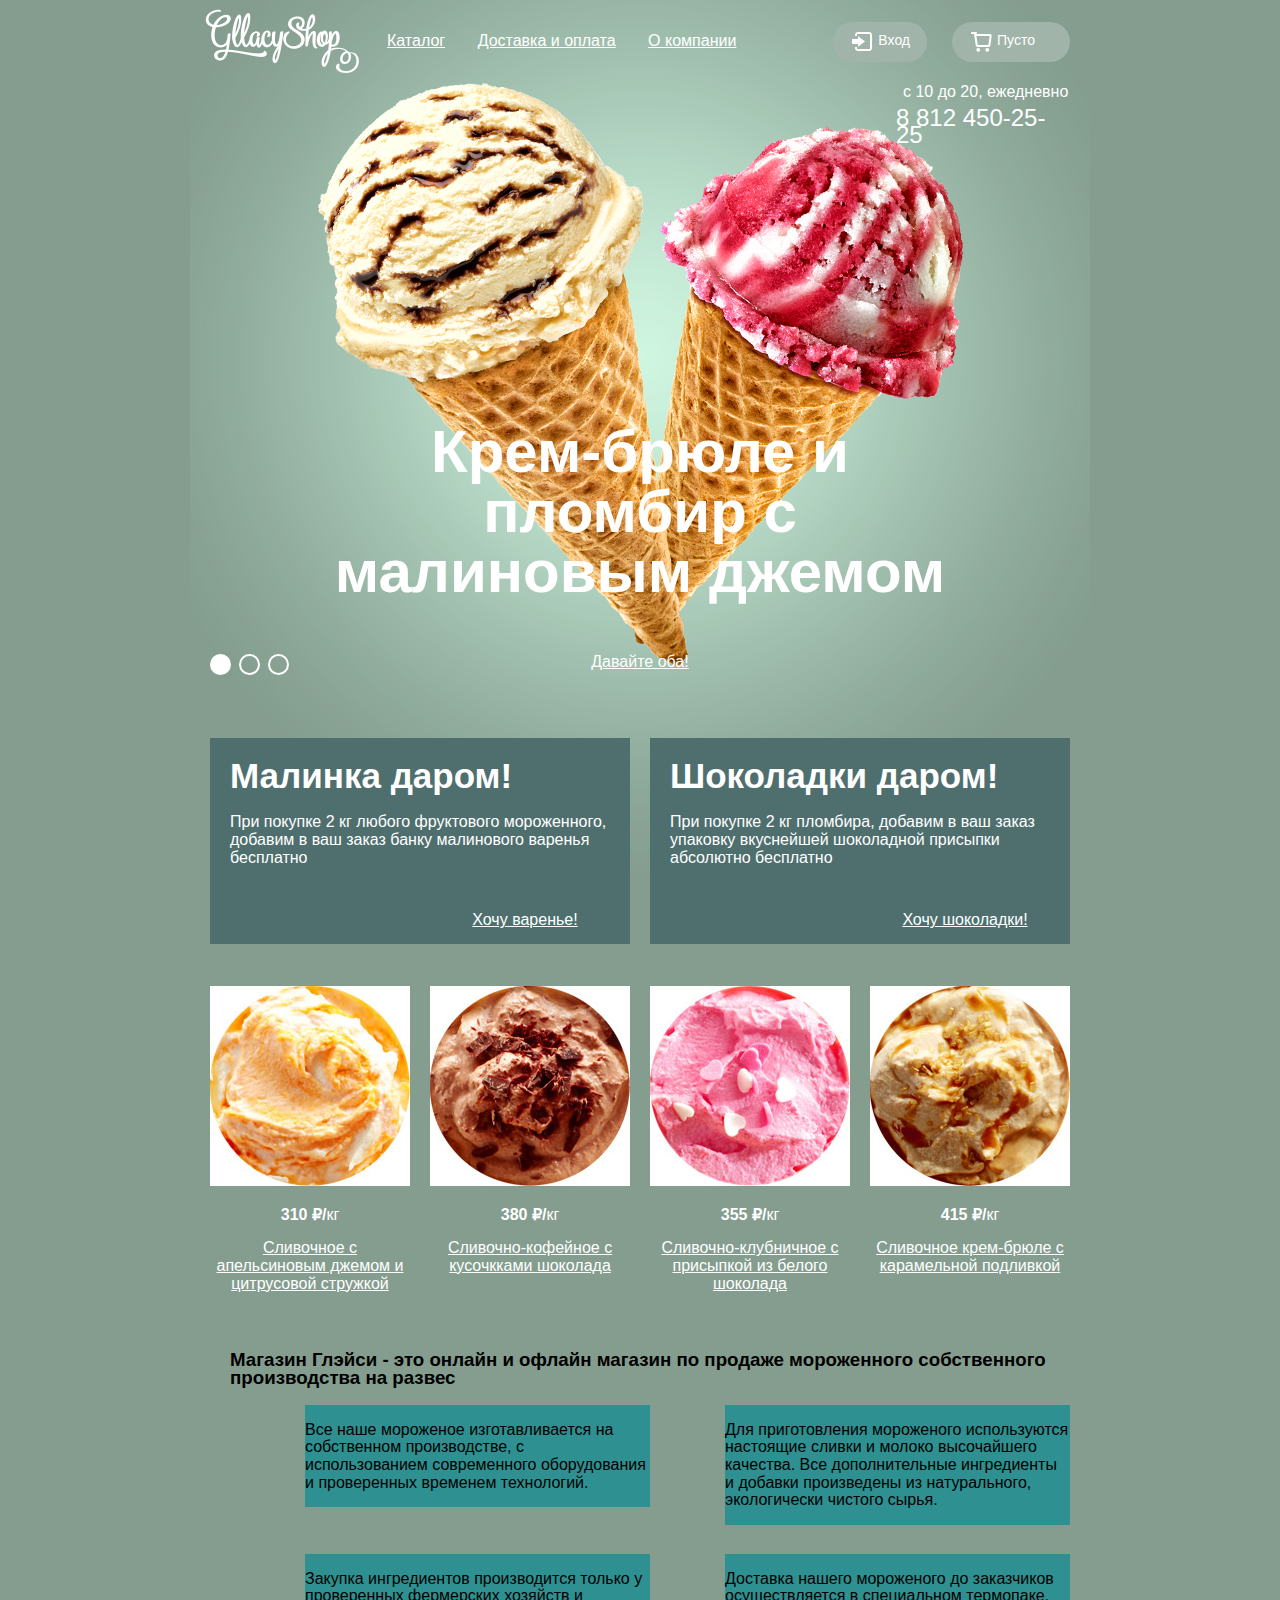
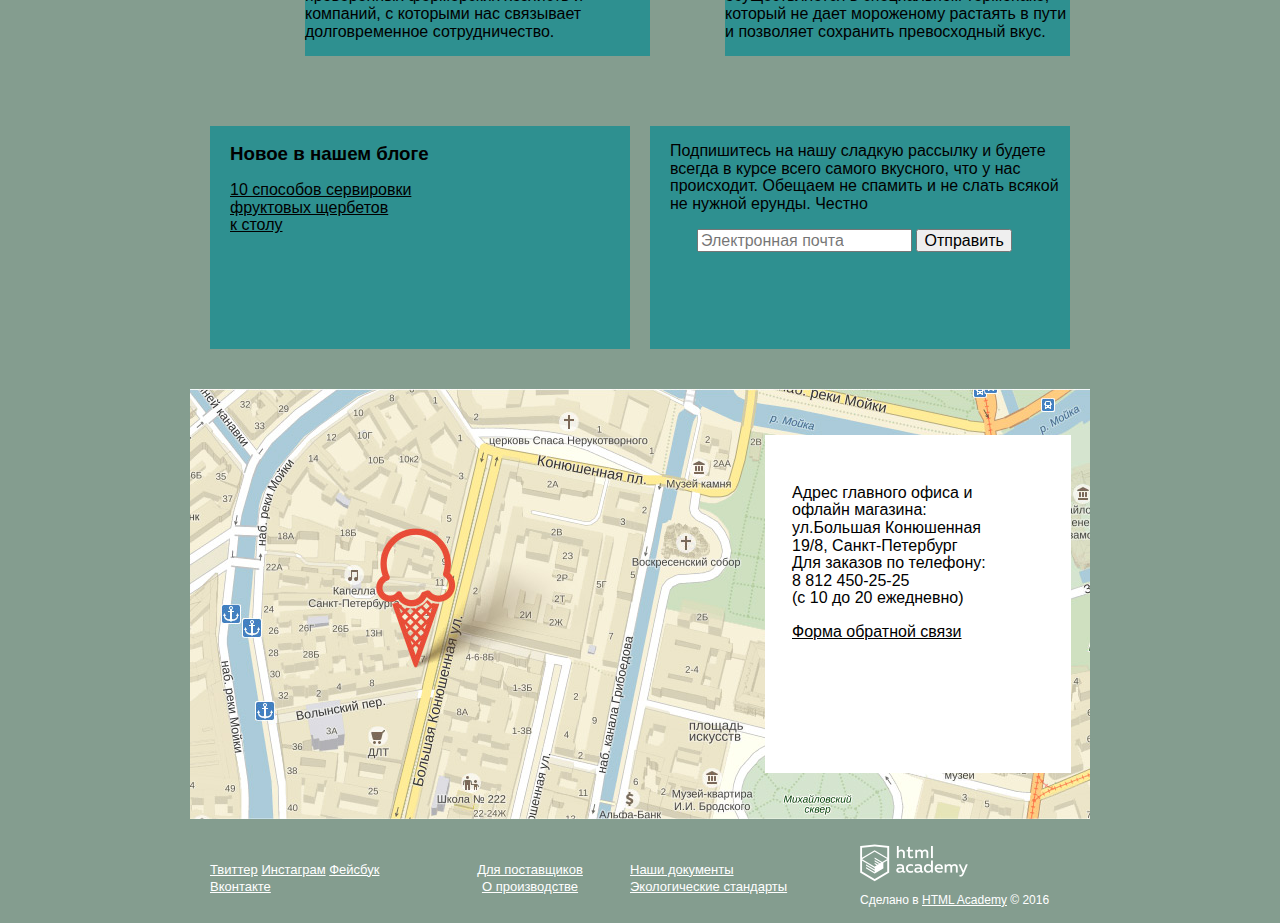
<file: index.html>
<!DOCTYPE html>
<html lang="ru">
  <head>
    <meta charset="utf-8">
    <link href="css/style.css" rel="stylesheet">
    <link href="css/normalize.css" rel="stylesheet">
    <title>HTML Academy: Глейси</title>
  </head>
  <body>
    <input type="radio" id="btn-1" name="switch" checked>
    <input type="radio" id="btn-2" name="switch">
    <input type="radio" id="btn-3" name="switch">
    <div class="wrapper">
    <header class="main-header">
      <div class="container clearfix">
        <img class="logo" src="img/logo.png" width="154" height="64" alt="Gllacyshop">
        <nav class="main-navigation">
          <ul>
            <li>
              <a href="catalog.html">Каталог</a>
              <ul>
                <li>
                  <a href="catalog.html">Сливочное</a>
                </li>
                <li>
                  <a href="#">Щербеты</a>
                </li>
                <li>
                  <a href="#">Фруктовый лед</a>
                </li>
                <li>
                  <a href="#">Мелорин</a>
                </li>
              </ul>
            </li>
            <li>
              <a href="#">Доставка и оплата</a>
            </li>
            <li>
              <a href="#">О компании</a>
            </li>
          </ul>
        </nav>
        <form class="search" action="https://echo.htmlacademy.ru" method="post">
          <input type="search" name="search" value="" placeholder="Что ищем?">
          <button class="btn-search" type="button"></button>
        </form>
        <div class="user-block clearfix">
          <a href="#">Вход</a>
          <form class="login" action="https://echo.htmlacademy.ru" method="post">
            <input type="email" name="email" value="" placeholder="Электронная почта">
            <input type="password" name="password" value="" placeholder="Пароль">
            <button class="btn" type="button">Войти</button>
            <a href="#">Забыли пароль?</a>
            <a href="#">Новая регистрация</a>
          </form>
          <div class="basket">
            <a href="#">Пусто</a>
          </div>
        </div>
        <p class="schedule">с 10 до 20, ежедневно</p>
        <p class="telefon">8 812 450-25-25</p>
       
      </div>
   </header>
    <main class="container clearfix">
      <div class="slider clearfix">
        <div class="slide" id="slide-1">
          <div class="slide-title">Крем-брюле и пломбир с малиновым джемом</div>
          <a class="btn btn-slider" href="#">Давайте оба!</a>
        </div>
        <div class="slide" id="slide-2">
          <div class="slide-title">Шоколадный пломбир и лимонный сорбет</div>
          <a class="btn btn-slider" href="#">Давайте оба!</a>
        </div>
        <div class="slide" id="slide-3">
          <div class="slide-title">Пломбир с помадкой и клубничный щербет</div> 
          <a class="btn btn-slider" href="#">Давайте оба!</a>
        </div>
        <div class="slider-controls">
            <label for="btn-1"></label>
            <label for="btn-2"></label>
            <label for="btn-3"></label>
        </div>
      </div>
      <div class="banner clearfix">
      <div class="banner banner-1">
        <h2>Малинка даром!</h2>
        <p>При покупке 2 кг любого фруктового мороженного, добавим в ваш заказ банку малинового варенья бесплатно </p>
        <a class="btn" href="#">Хочу варенье!</a>
      </div>
      <div class="banner banner-2">
        <h2>Шоколадки даром!</h2>
        <p>При покупке 2 кг пломбира, добавим в ваш заказ упаковку вкуснейшей шоколадной присыпки абсолютно бесплатно </p>
        <a class="btn" href="#">Хочу шоколадки!</a>
      </div>
        </div>
      <section class="hits clearfix">
        <div class="hits item">
          <img src="img/item-1.jpg" width="200" height="200" alt="">
          <p><strong>310 &#8381;/</strong>кг</p>
          <a href="#">Сливочное с апельсиновым джемом и цитрусовой стружкой</a>
        </div>
        <div class="hits item">
          <img src="img/item-2.jpg" width="200" height="200" alt="">
          <p><strong>380 &#8381;/</strong>кг</p>
          <a href="#">Сливочно-кофейное с кусочкками шоколада</a>
        </div>
        <div class="hits item">
          <img src="img/item-3.jpg" width="200" height="200" alt="">
          <p><strong>355 &#8381;/</strong>кг</p>
          <a href="#">Сливочно-клубничное с присыпкой из белого шоколада</a>
        </div>
        <div class="hits item">
          <img src="img/item-4.jpg" width="200" height="200" alt="">
          <p><strong>415 &#8381;/</strong>кг</p>
          <a href="#">Сливочное крем-брюле с карамельной подливкой</a>
        </div>
      </section>
      <section class="about clearfix">
        <h3>Магазин Глэйси - это онлайн и офлайн магазин по продаже мороженного собственного производства на развес</h3>
        <div class="seo seo-1">
          <p>Все наше мороженое изготавливается на собственном производстве, с использованием современного оборудования и проверенных временем технологий.</p>
        </div>
        <div class="seo seo-2">
          <p>Для приготовления мороженого используются настоящие сливки и молоко высочайшего качества. Все дополнительные ингредиенты и добавки произведены из натурального, экологически чистого сырья.</p>
        </div>
        <div class="seo seo-3">
          <p>Закупка ингредиентов  производится только у проверенных фермерских хозяйств и компаний, с которыми нас связывает долговременное сотрудничество.</p>
        </div>
       <div class="seo seo-4">
          <p>Доставка нашего мороженого до заказчиков осуществляется в специальном термопаке, который не дает мороженому растаять в пути и позволяет сохранить превосходный вкус.</p>
        </div>
      </section>
      <section class="newsletters clearfix">
        <div class="newsletter newsletter-1">
          <h3>Новое в нашем блоге</h3>
          <a href="#">10 способов сервировки<br>фруктовых щербетов<br>к столу</a>
        </div>
        <div class="newsletter newsletter-2">
          <p>Подпишитесь на нашу сладкую рассылку
          и будете всегда в курсе всего самого вкусного, что у нас происходит. Обещаем не спамить и не слать всякой не нужной ерунды. Честно</p>
          <form class="newsletter-form" action="https://echo.htmlacademy.ru" method="post">
            <input type="email" name="email" value="" placeholder="Электронная почта">
            <button type="submit" class="button">Отправить</button>
          </form>
        </div>
      </section>
      <div class="map">
        <img src="img/map.jpg" width="900" height="430" alt="Карта">
        <div class="adress">
          <p>Адрес главного офиса и<br> офлайн магазина:<br>
    <span>ул.Большая Конюшенная<br> 19/8, Санкт-Петербург</span><br> Для заказов по телефону:<br><span>8 812 450-25-25</span><br>(с 10 до 20 ежедневно)
          </p>
          <a href="#">Форма обратной связи</a>
          <div class="feedback-form">
           <p>Мы обязательно вам ответим!</p>
           <form action="https://echo.htmlacademy.ru" method="post">
             <input type="text" name="name" value="" placeholder="Как вас зовут?">
             <input type="email" name="email" value="" placeholder="Электронная почта">
             <textarea name="feedback" id="feedback-field" rows="10">Напишите что-нибудь...</textarea>
             <button class="button" type="button">Отправить</button>
           </form>    
          </div>
        </div>
      </div>
    </main>
    <footer class="main-footer clearfix">
      <div class="container clearfix">
        <div class="footer-social">
          <a class="social-btn social-btn-twit" href="#">Твиттер</a>
          <a class="social-btn social-btn-inst" href="#">Инстаграм</a>
          <a class="social-btn social-btn-fb" href="#">Фейсбук</a>
          <a class="social-btn social-btn-vk" href="#">Вконтакте</a>
        </div>
        <div class="production">
          <a href="#">Для поставщиков</a><br>
          <a href="#">О производстве</a>
        </div>
        <div class="docs">
          <a href="#">Наши документы</a><br>
          <a href="#">Экологические стандарты</a>
        </div>
        <div class="footer-copyright">
          <a href="https://htmlacademy.ru">
            <img src="img/logo-academy.png" width="108" height="38" alt="">
          </a>
          <p>Сделано в
            <a href="https://htmlacademy.ru">HTML Academy</a> &copy; 2016
          </p>
        </div>
      </div>  
    </footer>
    </div>  
  </body>
</html>
</file>
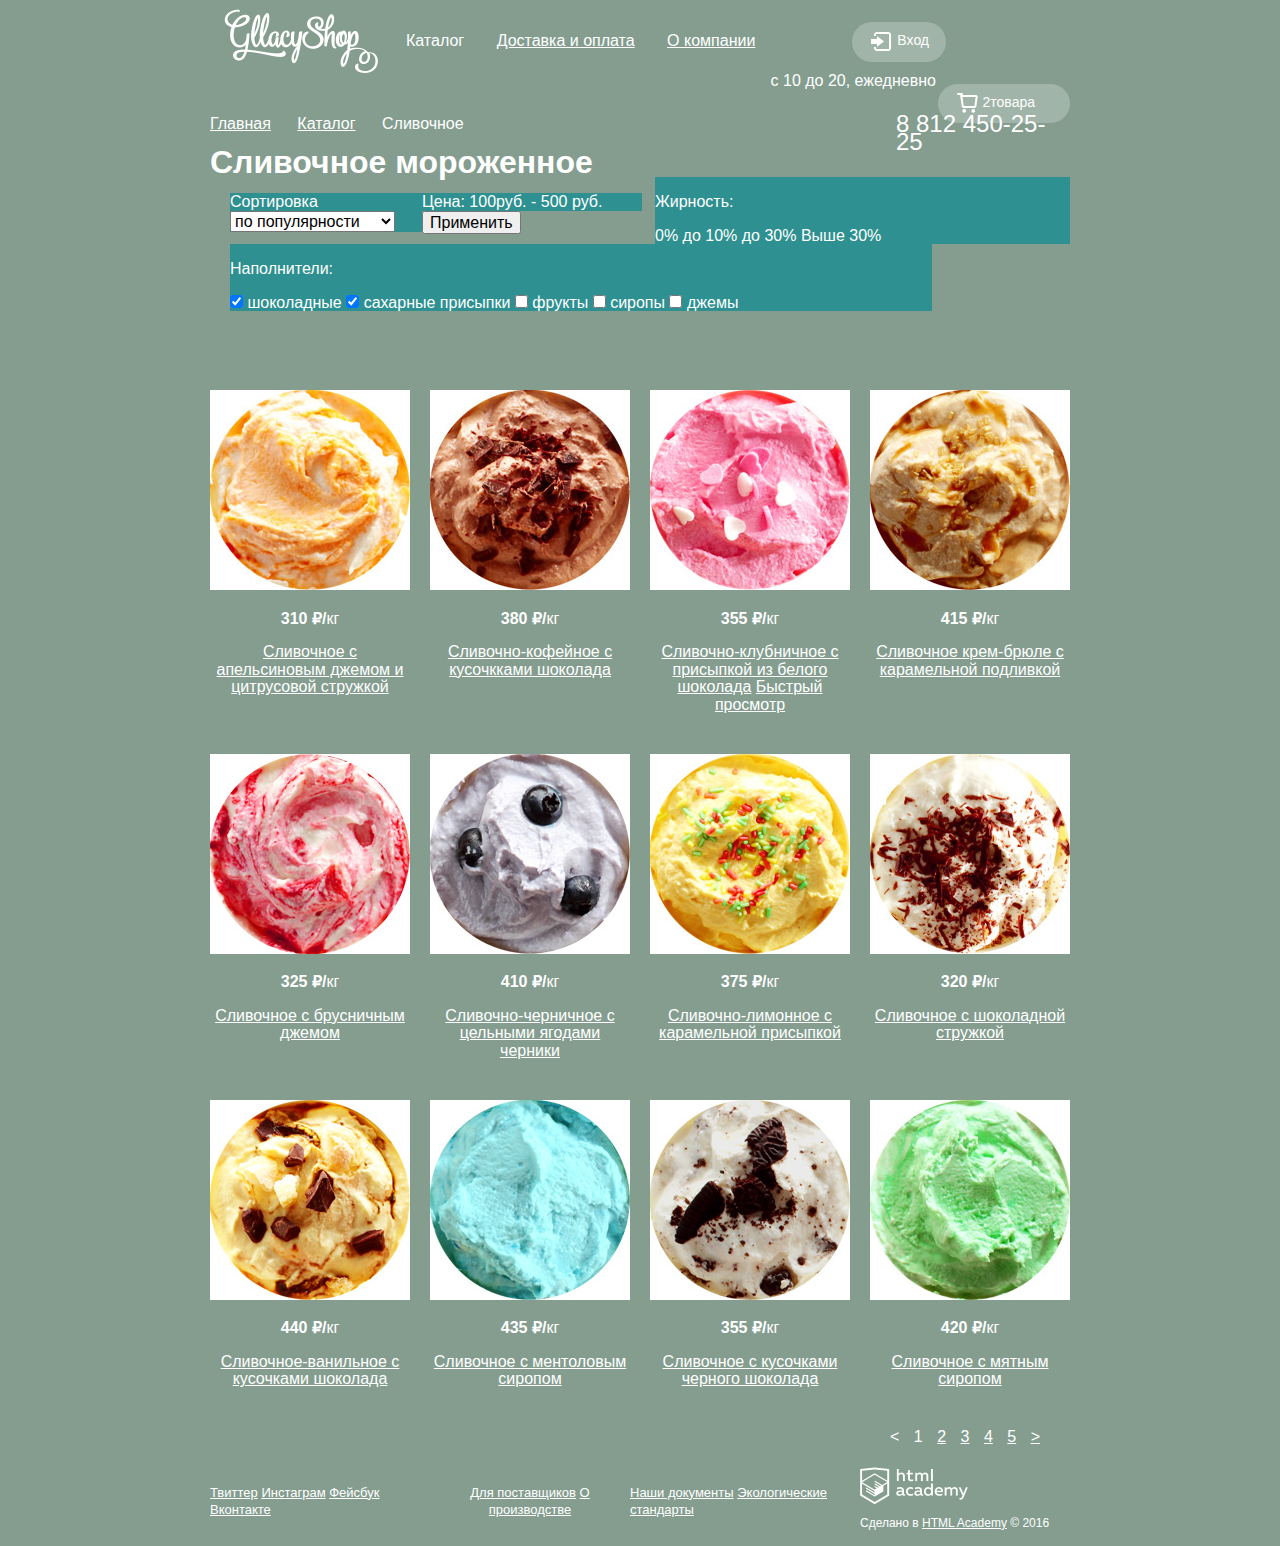
<file: catalog.html>
<!DOCTYPE html>
<html lang="ru">
  <head>
    <meta charset="utf-8">
    <link href="css/style.css" rel="stylesheet">
    <link href="css/normalize.css" rel="stylesheet">
    <title>HTML Academy: Глейси</title>
  </head>
  <body>
    <header class="main-header">
      <div class="container">
        <a href="index.html">
          <img src="img/logo.png" width="154" height="64" alt="Gllacyshop">
        </a>
        <nav class="main-navigation">
          <ul>
            <li>
              <a>Каталог</a>
              <ul>
                <li>
                  <a href="#">Сливочное</a>
                </li>
                <li>
                  <a href="#">Щербеты</a>
                </li>
                <li>
                  <a href="#">Фруктовый лед</a>
                </li>
                <li>
                  <a href="#">Мелорин</a>
                </li>
              </ul>
            </li>
            <li>
              <a href="#">Доставка и оплата</a>
            </li>
            <li>
              <a href="#">О компании</a>
            </li>
          </ul>
        </nav>
        <form class="search" action="https://echo.htmlacademy.ru" method="post">
          <input type="search" name="search" value="" placeholder="Что ищем?">
          <button class="btn-search" type="button"></button>
        </form>
        <div class="user-block">
          <a href="#">Вход</a>
          <form class="login" action="https://echo.htmlacademy.ru" method="post">
            <input type="email" name="email" value="" placeholder="Электронная почта">
            <input type="password" name="password" value="" placeholder="Пароль">
            <button class="btn" type="button">Войти</button>
            <a href="#">Забыли пароль?</a>
            <a href="#">Новая регистрация</a>
          </form>
        </div>
        <div class="basket">
          <a href="#">2товара</a>
        </div>
        <div class="basket-menu">
          <table>
            <tr>
              <td><img src="img/basket-img-1.jpg" width="33" height="33" alt=""></td>
              <td>Пломбир с апельсиновым джемом</td>
              <td>1.5кг x 200руб</td>
              <td>300руб</td>
            </tr>
            <tr>
              <td><img src="img/basket-img-2.jpg" width="33" height="33" alt=""></td>
              <td>Клубничный пломбир с присыпкой из белого шоколада</td>
              <td>1.5кг x 300руб</td>
              <td>450руб</td> 
            </tr>
            <tr>
              <td>Итого: 750руб.</td>
            </tr>
          </table>
          <a href="#">Оформить заказ</a>
        </div>
        <p class="schedule">с 10 до 20, ежедневно</p>
        <p class="telefon">8 812 450-25-25</p>
      </div>
    </header>
    <main class="container clearfix">
      <nav class="breadcrumbs">
        <ul>
          <li>
            <a href="#">Главная</a>
          </li>
          <li>
            <a href="#">Каталог</a>
          </li>
          <li>
            <a>Сливочное</a>
          </li>
        </ul>
      </nav>
      <h1>Сливочное мороженное</h1>
      <form action="https://echo.htmlacademy.ru" method="post">
        <div class="sort">
          <label>Сортировка
            <select name="criterion">
              <option selected>по популярности</option>
              <option>сначала недорогие</option>
              <option>сначала дорогие</option>
              <option>по жирности</option>
            </select>
          </label>
        </div>
        <div class="rang">
          Цена: 100руб. - 500 руб.
        </div>
        <div class="fat">
          <p>Жирность:</p>
          <input type="radio" name="fat" id="fat-0">
          <label for="fat-0">0%</label>
          <input type="radio" name="fat" id="fat-10" checked>
          <label for="fat-10">до 10%</label>
          <input type="radio" name="fat" id="fat-more-30">
          <label for="fat-30">до 30%</label>
          <input type="radio" name="fat" id="fat-more-30">
          <label for="fat-more-30">Выше 30%</label>
        </div>
        <div class="fillers">
          <p>Наполнители:</p>
          <input type="checkbox" name="filler" id="filler-1" checked>
          <label for="filler-1">шоколадные</label>
          <input type="checkbox" name="filler" id="filler-2" checked>
          <label for="filler-2">сахарные присыпки</label>
          <input type="checkbox" name="subscribe" id="filler-3">
          <label for="filler-3">фрукты</label>
          <input type="checkbox" name="filler" id="filler-4">
          <label for="filler-4">сиропы</label>
          <input type="checkbox" name="filler" id="filler-5">
          <label for="filler-5">джемы</label>
        </div>
        <input type="submit" value="Применить">
      </form>
      <section class="items clearfix">
        <article class="item">
          <img src="img/item-1.jpg" width="200" height="200" alt="">
          <p><strong>310 &#8381;/</strong>кг</p>
          <a href="#">Сливочное с апельсиновым джемом и цитрусовой стружкой</a>
        </article>
        <article class="item">
          <img src="img/item-2.jpg" width="200" height="200" alt="">
          <p><strong>380 &#8381;/</strong>кг</p>
          <a href="#">Сливочно-кофейное с кусочкками шоколада</a>
        </article>
        <article class="item">
          <img src="img/item-3.jpg" width="200" height="200" alt="">
          <p><strong>355 &#8381;/</strong>кг</p>
          <a href="#">Сливочно-клубничное с присыпкой из белого шоколада</a>
          <a href="#">Быстрый просмотр</a>
        </article>
        <article class="item">
          <img src="img/item-4.jpg" width="200" height="200" alt="">
          <p><strong>415 &#8381;/</strong>кг</p>
          <a href="#">Сливочное крем-брюле с карамельной подливкой</a>
        </article>
        <article class="item">
          <img src="img/item-5.jpg" width="200" height="200" alt="">
          <p><strong>325 &#8381;/</strong>кг</p>
          <a href="#">Сливочное с брусничным джемом</a>
        </article>
        <article class="item">
          <img src="img/item-6.jpg" width="200" height="200" alt="">
          <p><strong>410 &#8381;/</strong>кг</p>
          <a href="#">Сливочно-черничное с цельными ягодами черники</a>
        </article>
        <article class="item">
          <img src="img/item-7.jpg" width="200" height="200" alt="">
          <p><strong>375 &#8381;/</strong>кг</p>
          <a href="#">Сливочно-лимонное с карамельной присыпкой</a>
        </article>
        <article class="item">
          <img src="img/item-8.jpg" width="200" height="200" alt="">
          <p><strong>320 &#8381;/</strong>кг</p>
          <a href="#">Сливочное с шоколадной стружкой</a>
        </article>
        <article class="item">
          <img src="img/item-9.jpg" width="200" height="200" alt="">
          <p><strong>440 &#8381;/</strong>кг</p>
          <a href="#">Сливочное-ванильное с кусочками шоколада</a>
        </article>
        <article class="item">
          <img src="img/item-10.jpg" width="200" height="200" alt="">
          <p><strong>435 &#8381;/</strong>кг</p>
          <a href="#">Сливочное с ментоловым сиропом</a>
        </article>
        <article class="item">
          <img src="img/item-11.jpg" width="200" height="200" alt="">
          <p><strong>355 &#8381;/</strong>кг</p>
          <a href="#">Сливочное с кусочками черного шоколада</a>
        </article>
        <article class="item">
          <img src="img/item-12.jpg" width="200" height="200" alt="">
          <p><strong>420 &#8381;/</strong>кг</p>
          <a href="#">Сливочное с мятным сиропом</a>
        </article>
      </section>
      <div class="paginator">
        <a class="prev disabled">&lt;</a>
        <a class="current">1</a>
        <a class="current" href="#1">2</a>
        <a class="current" href="#1">3</a>
        <a class="current" href="#1">4</a>
        <a href="#5">5</a>
        <a class="next" href="#next">&gt;</a>
      </div>
    </main>
    <footer class="main-footer">
      <div class="container">
        <div class="footer-social">
          <a class="social-btn social-btn-twit" href="#">Твиттер</a>
          <a class="social-btn social-btn-inst" href="#">Инстаграм</a>
          <a class="social-btn social-btn-fb" href="#">Фейсбук</a>
          <a class="social-btn social-btn-vk" href="#">Вконтакте</a>
        </div>
        <div class="production">
          <a href="#">Для поставщиков</a>
          <a href="#">О производстве</a>
        </div>
        <div class="docs">
          <a href="#">Наши документы</a>
          <a href="#">Экологические стандарты</a>
        </div>
        <div class="footer-copyright">
          <a href="https://htmlacademy.ru">
            <img src="img/logo-academy.png" width="108" height="38" alt="">
          </a>
          <p>Сделано в
            <a href="https://htmlacademy.ru">HTML Academy</a> &copy; 2016
          </p>
        </div>
      </div>  
    </footer>
  </body>
</file>
<file: css/style.css>
html,
body {
  min-width: 900px;
  font-size: 16px;
  line-height: 1.1em;
  color: black;
  font-family: Roboto, Arial, sans-serif;
  background: #849d8f;
  margin: 0;
  padding: 0;
  color: white;
}


h1 {
  font-size: 60px;
}


h2 {
  font-size: 35px;
}


.wrapper {
  background-repeat: no-repeat;
  background-position: top center;
}

.main-header {
  min-height: 115px;
}


.container {
  width: 860px;
  margin-left: auto;
  margin-right: auto;
  padding-left: 20px;
  padding-right: 20px;
}


.clearfix::after {
  content: "";
  display: table;
  clear: both;
}


.main-navigation {
  float: left;
  height: 32px;
  margin-right: 80px;
  margin-top: 15px;
}

.main-navigation ul {
  margin: 0;
  padding: 0;
  list-style: none;
}


.main-navigation li {
  display: inline-block;
  vertical-align: top;
  margin-left: 28px;
  padding: 17px 0px 8px 0;
}


.user-block a {
  float: left;
  margin-top: 22px;
  margin-left: 17px;
  padding: 10px 17px 12px 45px;
  text-decoration: none;
  color: white;
  font-size: 14px;
  border-radius: 20px;
  background: #a1b4a9 url("../img/inpt_w.png") no-repeat 19px;
}


.user-block a:hover {
  color: black;
  background: #f8f7f4 url("../img/inpt_b.png") no-repeat 19px;
}


.user-block::before {
  content: "";
  position: absolute;
  top: 47px;
  left: 690px;
  width: 23px;
  height: 23px;
  background-image: url("../img/inpt_w.png") no-repeat;
  
}


.basket a {
  float: right;
  margin-top: 22px;
  padding: 10px 35px 12px 45px;
  text-decoration: none;
  color: white;
  background-color: #a1b4a9;
  font-size: 14px;
  border-radius: 20px;
  background: #a1b4a9 url("../img/basket_w.png") no-repeat 19px;
}


.basket a:hover {
  background-color: #f8f7f4;
  color: black;
  background: #a1b4a9 url("../img/basket_f.png") no-repeat 19px;
}


.logo {
  float: left;
  width: 154px;
  margin-top: 9px;
  margin-left: -5px;
}

.schedule {
  float: right;
  width: 167px;
  margin-top: 10px;
}


.telefon {
  float: right;
  width: 174px;
  clear: both;
  margin-top: -8px;
  font-size: 24px;
}


.slider {
  position: relative;
  margin-top: 214px;
}


.slider-controls {
  position: absolute;
  bottom: 22px;
  left: 0;
  z-index: 20;
  font-size: 0;
}

.slider-controls label {
  display: inline-block;
  width: 17px;
  height: 17px;
  margin-right: 8px;
  vertical-align: top;
  background-color: transparent;
  border: 2px solid #ffffff;
  border-radius: 50%;
  cursor: pointer;
}


.slide {
  display: none;
  padding: 0px;
  margin: 0px;
}

.slide-title {
  width: 680px;
  padding: 0px;
  padding-top: 40px;
  padding-bottom: 29px;
  margin: 0 auto;
  font-size: 60px;
  line-height: 1;
  font-weight: 700;
  text-align: center;
}


.btn-slider {
  display: block; 
  width: 281px;
  height: 44px;
  text-align: center;
  margin-right: auto;
  margin-left: auto;
  padding-top: 22px;
}


#btn-1:checked ~ .wrapper {
  background-color: #849d8f;
  background-image: url("../img/background-img-1.png");
}


#btn-2:checked ~ .wrapper {
  background-color: #8996a6;
  background-image: url("../img/background-img-2.png");
}


#btn-3:checked ~ .wrapper {
  background-color: #9d8b84;
  background-image: url("../img/background-img-3.png");
}


#btn-1:checked ~ .wrapper #slide-1,
#btn-2:checked ~ .wrapper #slide-2,
#btn-3:checked ~ .wrapper #slide-3 {
  display: block;
}


#btn-1:checked ~ .wrapper label[for="btn-1"],
#btn-2:checked ~ .wrapper label[for="btn-2"],
#btn-3:checked ~ .wrapper label[for="btn-3"] {
  background-color: #ffffff;
}


#btn-1 ~ .wrapper label[for="btn-1"]:hover,
#btn-2 ~ .wrapper label[for="btn-2"]:hover,
#btn-3 ~ .wrapper label[for="btn-3"]:hover {
  background-color: rgba(255,255,255,0.4);
}


#btn-1:checked ~ .wrapper label[for="btn-1"]:hover,
#btn-2:checked ~ .wrapper label[for="btn-2"]:hover,
#btn-3:checked ~ .wrapper label[for="btn-3"]:hover {
  background-color: rgba(255,255,255,1);
}

input[type="radio"] {
  display: none;
}


.banner {
  margin-bottom: 21px;
}


.banner-1 {
  float: left;
  width: 400px;
  margin-top: 41px;
  padding-left: 20px;
  background-color: #4f6f6f;
}


.banner-1 a {
  float: right;
  width: 166px;
  height: 33px;
  margin-right: 22px;
  padding-top: 13px;
  margin-top: 16px;
  text-align: center;
}


.banner-2 {
  float: right;
  width: 400px;
  margin-top: 41px;
  padding-left: 20px;
  background-color: #4f6f6f;
}


.banner-2 a {
  float: right;
  width: 166px;
  height: 33px;
  margin-right: 22px;
  padding-top: 13px;
  margin-top: 16px;
  text-align: center;
}


.hits {
  width: 880px;
}


.item {
  float: left;
  width: 200px;
  margin-right: 20px;
  margin-bottom: 40px;
  text-align: center;
}


.about {
  float: left;
  padding-left: 20px;
  color: black;
}


.seo {
  float: left;
  width: 345px;
  margin-left: 75px;
  margin-bottom: 29px;
  background-color: #2e9090;
}


.newsletters {
  float: left;
  color: black;
}


.newsletter-1 {
  float: left;
  width: 400px;
  min-height: 223px;
  margin-bottom: 40px;
  margin-top: 41px;
  padding-left: 20px;
  background-color: #2e9090;
}


.newsletter-2 {
  float: right;
  width: 400px;
  min-height: 223px;
  margin-top: 41px;
  padding-left: 20px;
  margin-left: 20px;
  background-color: #2e9090;
}


.newsletter-form {
  margin-left: 27px;
  margin-right: 27px;
  height: 42px;
}


.newsletter a {
  color: black;
}


.map {
  position: relative;
  right: 20px;
  
}


.adress {
  position: absolute;
  width: 279px;
  height: 305px;
  left: 575px;
  background: white;
  bottom: 50px;
  padding-top: 33px;
  padding-left: 27px
}


.adress a,
.adress p {
  color: black;
}


.main-footer {
  width: 900px;
  min-height: 100px;
  margin-left: auto;
  margin-right: auto;
  font-size: 13px;
}


.footer-social {
  float: left;
  width: 200px;
  margin-top: 38px;
  margin-right: 20px;
  text-align: left;
}


.production {
  float: left;
  width: 200px;
  text-align: center;
  margin-top: 38px;
}


.docs {
  float: left;
  width: 220px;
  margin-top: 38px;
}


.footer-copyright {
  float: right;
  width: 210px;
  margin-top: 21px;
  font-size: 12px;
}


.container>a>img {
  float: left;
  width: 154px;
  margin-top: 9px;
  margin-left: 14px;
}


.footer-copyright a img {
  float: left;
  width: 108px;
  margin-right: 90px;
  margin-bottom: 10px;
}


.breadcrumbs ul {
  margin: 0;
  padding: 0;
}


.breadcrumbs li{
  display: inline;
  margin-right: 22px;
}


.sort {
  float: left;
  width: 192px;
  margin-left: 20px;
  background-color: #2e9090;
}


.rang {
  float: left;
  width: 220px;
  background-color: #2e9090;
}

.fat {
  float: right;
  width: 415px;
  margin-top: -16px;
  background-color: #2e9090;
}

.fillers {
  float: left;
  width: 702px;
  margin-bottom: 29px;
  margin-left: 20px;
  background-color: #2e9090;
}

.items {
  float: left;
  width: 900px;
}


.item:nth-child(4n+1) {
  clear: left;
}


.paginator {
  float: right;
  clear: left;
  margin-right: 20px;
 }


.paginator a{
  margin-right: 10px
}

form {
  height: 167px;
  margin-bottom: 30px;
}


a {
  color: white;
}






.search {
  display: none;
}

.user-block .login {
  display: block;
  display: none;
}

.feedback-form {
  display: none;
}

.main-navigation li li {
  display: block;
  display: none;
  margin-left: -40px;
}

.basket-menu {
  display: none;
}
</file>
